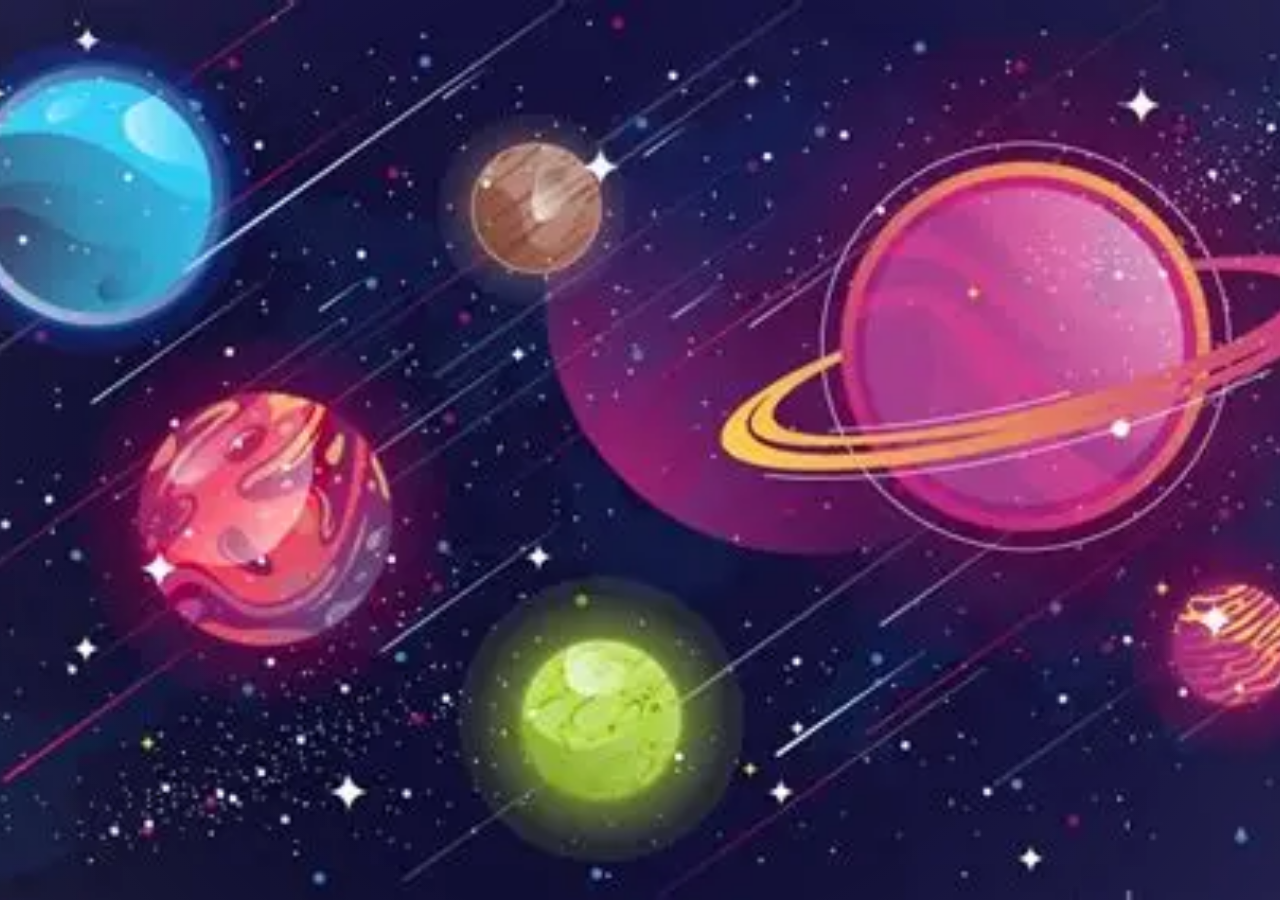
<file: Project W3/Space Animation/index.html>
<!DOCTYPE html>
<html lang="en">
<head>
    <meta charset="UTF-8">
    <meta name="viewport" content="width=device-width, initial-scale=1.0">
    <title>Space Mission</title>
    <link rel="stylesheet" href="style.css">
</head>
<body>

<div class="space">

    <img src="images/rocket.png" alt="" class="rocket">

    <img src="images/astronaut.png" alt="" class="astronaut">

</div>

</body>
</html>
</file>
<file: Project W3/Space Animation/style.css>
*{
    margin:0;
    padding:0;
    box-sizing:border-box;
}

body{
    overflow:hidden;
}

.space{
    width:100vw;
    height:100vh;
    position:relative;
    overflow:hidden;

    background:url("images/space.webp");
    background-size:cover;
    background-position:center;

    animation:spaceMove 30s linear infinite;
}

@keyframes spaceMove{
    from{
        background-position:0 0;
    }
    to{
        background-position:-3000px 0;
    }
}

.rocket{
    position:absolute;

    width:320px;

    left:-350px;
    top:45%;

    z-index:5;

    filter:
    drop-shadow(0 0 15px orange)
    drop-shadow(0 0 30px yellow);

    animation:rocketJourney 13s linear forwards;
}


@keyframes rocketJourney{

    0%{
        left:-350px;
        top:45%;
        transform:rotate(20deg);
    }

    10%{
        left:-150px;
        top:35%;
        transform:rotate(20deg);
    }

    20%{
        left:5%;
        top:50%;
        transform:rotate(20deg);
    }

    30%{
        left:20%;
        top:35%;
        transform:rotate(20deg);
    }

    40%{
        left:35%;
        top:50%;
        transform:rotate(20deg);
    }

    50%{
        left:50%;
        top:35%;
        transform:rotate(20deg);
    }

    60%{
        left:60%;
        top:50%;
        transform:rotate(20deg);
    }

    70%{
        left:70%;
        top:40%;
        transform:rotate(20deg);
    }

    80%{
        left:75%;
        top:38%;
        transform:rotate(20deg);
    }

    90%{
        left:78%;
        top:28%;
        transform:rotate(-45deg);
    }

    100%{
        left:110%;
        top:-120%;
        transform:rotate(-45deg);
    }
}

.astronaut{
    position:absolute;

    width:180px;

    left:-300px;
    top:80%;

    z-index:6;

    animation:
    astronautCome 2s 7s forwards,
    astronautEnter 2s 9s forwards;
}

@keyframes astronautCome{

    from{
        left:-300px;
        top:80%;
        opacity:1;
    }

    to{
        left:68%;
        top:45%;
        opacity:1;
    }
}

@keyframes astronautEnter{

    from{
        left:68%;
        top:45%;
        transform:scale(1);
        opacity:1;
    }

    to{
        left:79%;
        top:34%;
        transform:scale(0);
        opacity:0;
    }
}

.space::after{
    content:"";
    position:absolute;
    inset:0;

    background:
    radial-gradient(circle at center,
    transparent 60%,
    rgba(255,255,255,.05));

    pointer-events:none;
}
</file>
